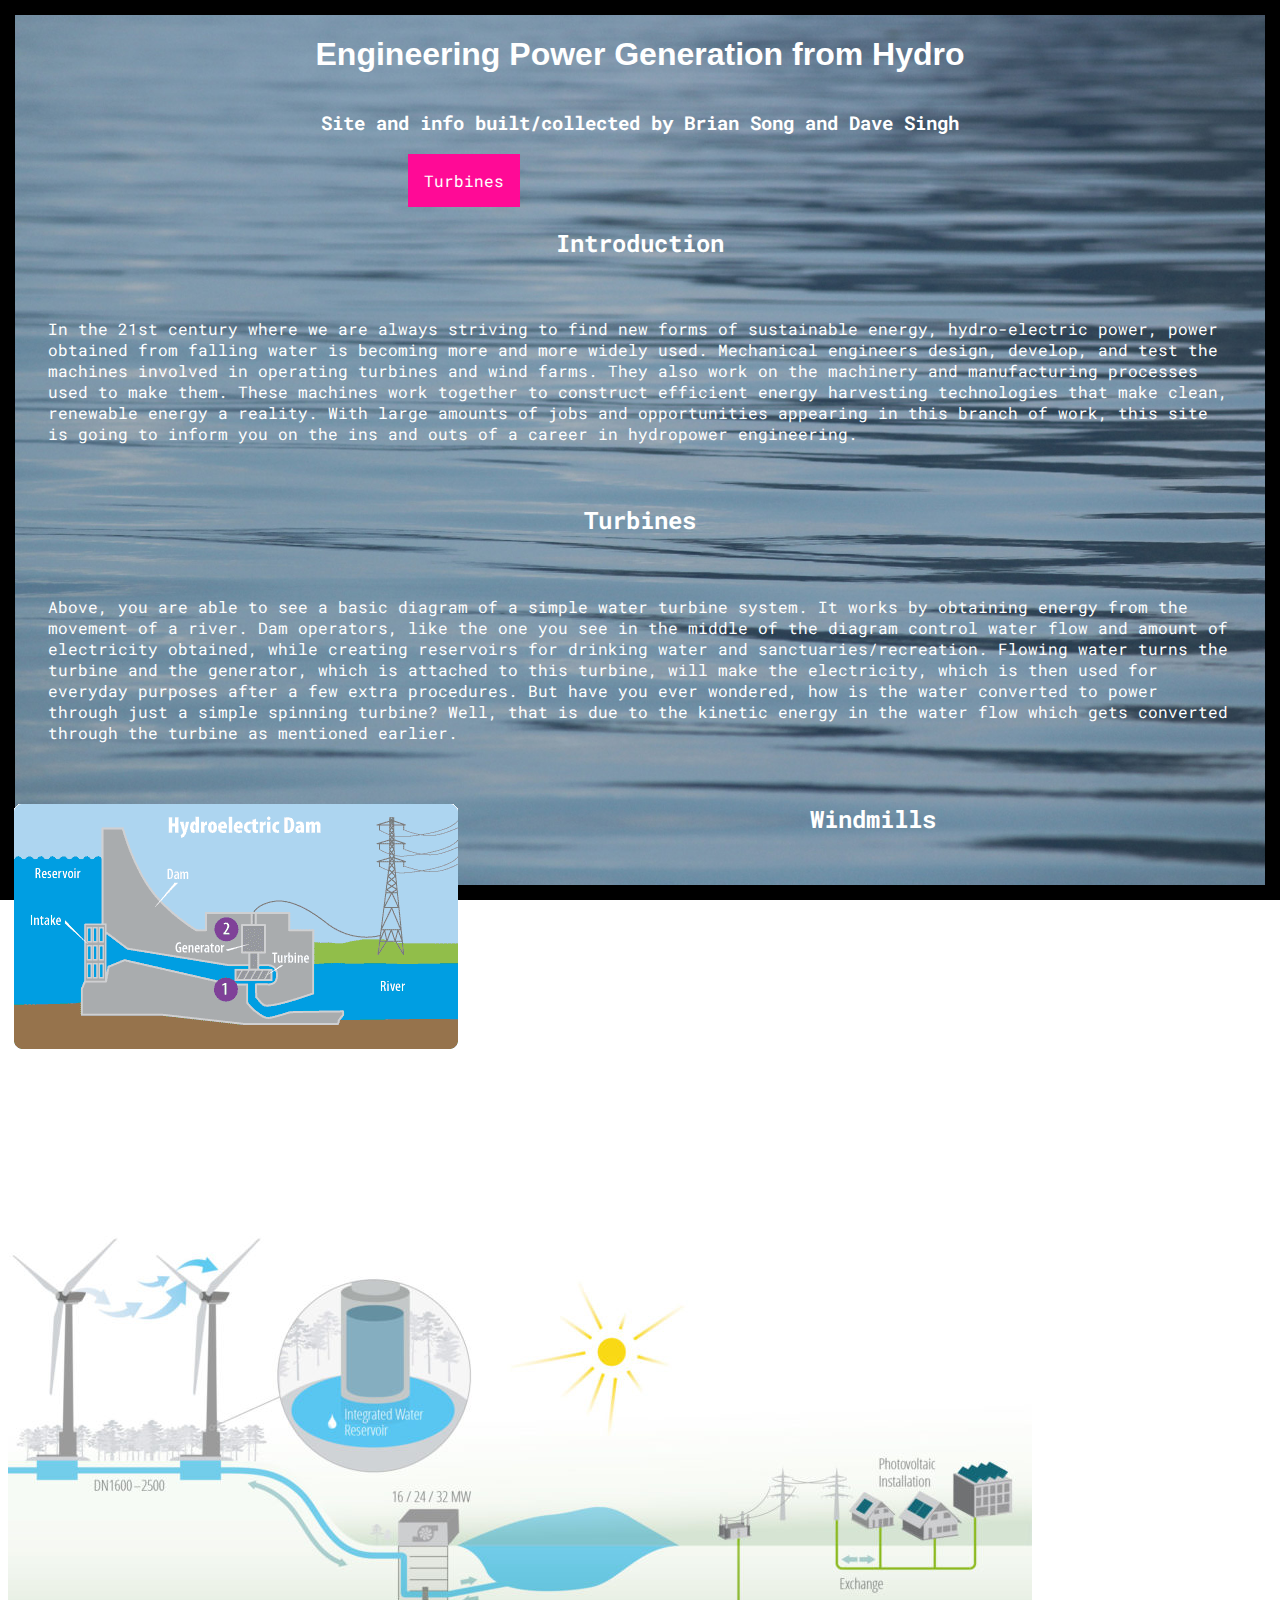
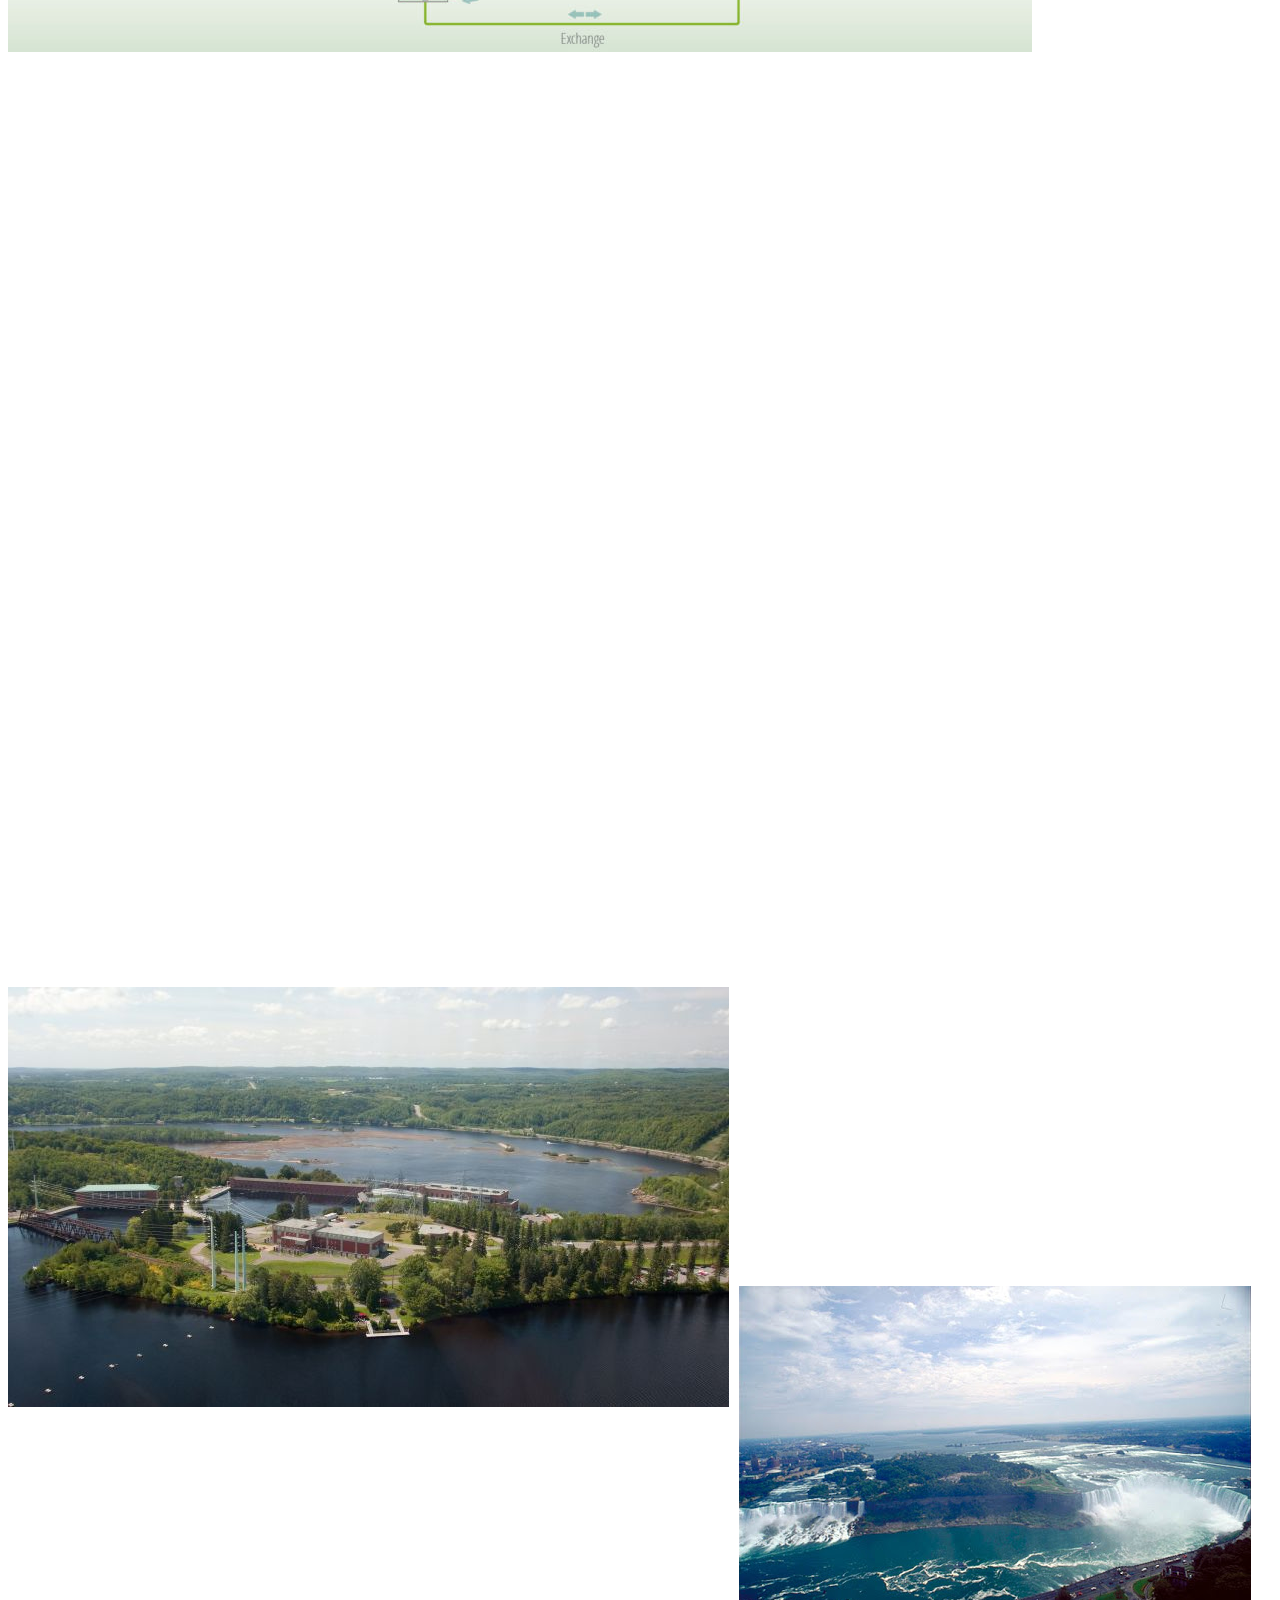
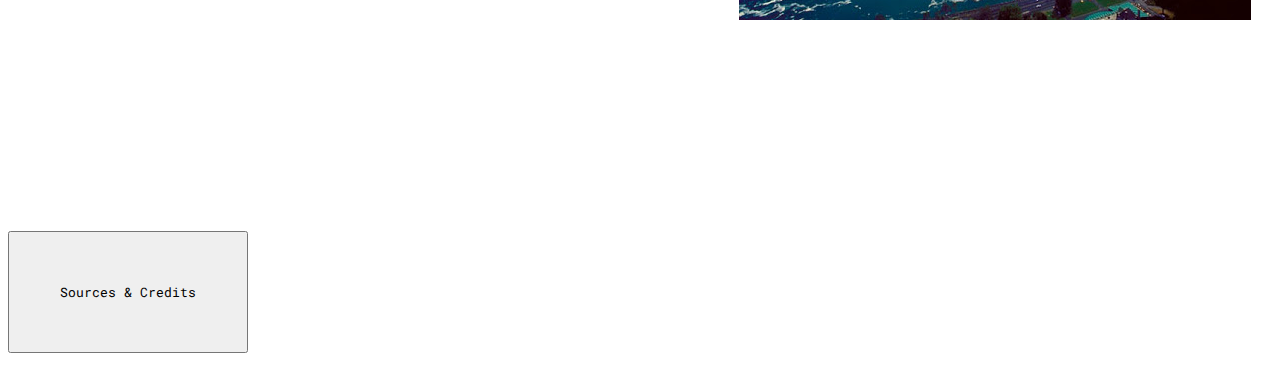
<file: index.html>
<!DOCTYPE html>
<html>
<head>
<style>
h1 {text-align: center;}
h2 {text-align: center;}
h3 {text-align: center;}
h1 {
	font-family: Verdana, sans-serif;
}
img {
  display: block;
  margin-left: auto;
  margin-right: auto;
}

<div id="left"></div>
<div id="right"></div>
<div id="top"></div>

</style>
<meta name="viewport" content="width=device-width, initial-scale=1"meta charset="utf-8">
	<link rel="stylesheet" href="site.css">
	<link rel="preconnect" href="https://fonts.gstatic.com">
	<link href="https://fonts.googleapis.com/css2?family=Roboto+Mono:wght@300&display=swap" rel="stylesheet">
</head>
<body>

<h1 style="padding: 15px">Engineering Power Generation from Hydro</h1>
<h3>Site and info built/collected by Brian Song and Dave Singh</h3>

<div id="left"></div>
<div id="right"></div>
<div id="top"></div>
<div id="bottom"></div>

<div class="dropdown">
  <button class="dropbtn">Turbines</button>
  <div class="dropdown-content">
    <a href="#intro">Introduction</a>
    <a href="#turbine">Turbines</a>
    <a href="#relate">Windmills</a>
    <a href="#windmill">Qualifications</a>
    <a href="#benefits">Benefits of Hydroenergy</a>
    <a href="#costs">Costs</a>
    <a href="#req">Community Impact</a>
    <a href="#ex.">Examples</a>
       <a href="#end">Conclusion</a>

  </div>
</div>

<h2 id="intro">Introduction</h2>
<p style="padding: 40px">In the 21st century where we are always striving to find new forms of sustainable energy, hydro-electric power, power obtained from falling water is becoming more and more widely used. Mechanical engineers design, develop, and test the machines involved in operating turbines and wind farms. They also work on the machinery and manufacturing processes used to make them. These machines work together to construct efficient energy harvesting technologies that make clean, renewable energy a reality. With large amounts of jobs and opportunities appearing in this branch of work, this site is going to inform you on the ins and outs of a career in hydropower engineering.
</p>

<h2 id="turbine">Turbines</h2>

<p style="padding: 40px">Above, you are able to see a basic diagram of a simple water turbine system. It works by obtaining energy from the movement of a river. Dam operators, like the one you see in the middle of the diagram control water flow and amount of electricity obtained, while creating reservoirs for drinking water and sanctuaries/recreation. Flowing water turns the turbine and the generator, which is attached to this turbine, will make the electricity, which is then used for everyday purposes after a few extra procedures. But have you ever wondered, how is the water converted to power through just a simple spinning turbine? Well, that is due to the kinetic energy in the water flow which gets converted through the turbine as mentioned earlier.</p>

<div class="content_img">
 <img src = "turbine1.gif" style="width=99%" >
 <div>Here you can see a diagram of a working dam that generates hydroelectric energy through a turbine system.</div> 
</div>
<h2 id="relate">Windmills</h2>


<p style="padding: 40px">Recently (and interestingly), windmills have been getting incorporated into hydropower generation. It works like this: the hydroplant is used as a battery for the windmills. When energy is needed, water flows down to generate it, and when the supply gets high the energy will be pumped into the windmill reservoirs. When the price is high for energy, it can use water. When the price is low, it can access the reservoirs. The above diagram indicates this pretty clearly and shows how the process would work. This was first built in Germany in 2018 and provided a very rapid increase in output compared to the traditional watermill design.</p>
<div class="content_img">
  <img src = "windmill1.jpg" style="width=99%">
  <div>Diagram of a working German Windmill Hydroenergy system.</div>
</div>
<h2 id="windmill">Qualifications</h2>
<p style="padding: 40px">Now you know what the job does, so we would like to introduce some of the qualifications you would require, and ones you would benefit from by posessing. A required early step is to pursue a bachelor's degree in electrical engineering. Getting work experience through internships and co-op is beneficial. Then, getting an entry level job and earning a Professional Engineer designation will give you access to more of the higher-end designer jobs in this line of work. The typical Canadian Hydroengineer's wage per year is around 106k, however at an early level you can come from as low as $80k and finish at a high $130k.</p>

<h2 id="benefits">Benefits of Hydroenergy</h2>
<p style="padding: 40px">Here are some benefits of hydroenergy. It's green, as it's renewable and sustainable. It's reliable, domestic in the case of Canada and it's flexible in form of usage, as demonstrated in it's synergy with windmills. There are low levels of pollution and cost per energy generated, and it opens up new job opportunities for engineers.  It can help structurally develop areas and remote regions. And finally, it can be used for flood control, low-carbon transportation, recreation (as lakes nearby are stabilized with the power generation dam), and electricity production, it's primary use.</p>

<h2 id="costs">Costs</h2>
<p style="padding: 40px">Here are some forseeable costs of hydroenergy generation. It hurts nearby environments and destroys some of them in the process of construction. Habitats are destroyed and water quality goes down. There is a lot of dependence on that one system due to the cost association if it's built in an area, and construction itself is already costly. Droughts can hurt hydroenergy generation and there is always risk of accidents and border conflicts. Finally, landowners will stand against the development/enlargement of windmill/turbine systems nearby their land.</p>

<h2 id="req">Community Impact</h2>
<p style="padding: 40px">For countries with lack of energy for consistent usage, hydroenergy is very beneficial toward their communities. Massachussets, a US state with a firm dedication toward moving toward clean and sustainable energy sources invested $1.6B into it's hydropower transmission line in 2018, initially met with disagreement because of the large budgetting however was eventually completed. Going 192 miles long, this sought to meet many of the state's carbon emission reduction goals for the year as well as satisfy environmentalists, which it successfully did. Another positive community it can offer is to is wildlife, as reduced carbon emissions mean safer habitats in the area.</p>
<div class="content_img">
  <img src = "community.jpg" style="width=99%">
  <div>The $1.6B Massachussets Hydropower Line to reduce carbon emissions in the area.</div>
</div>
<h2 id="ex.">Example: Niagara's Turbine System</h2>
<p style="padding: 40px">Niagara Falls' hydropower generation system involving the Falls have existed for a long time now, about 100 years. It follows the pattern of a dam near the bottom of the falls, where there is a large stone dam, which many people who have been to Niagara may have seen. Power is generated through the turbine and sent off for usage.</p>

<div class="content_img">
  <img src = "pp.jpg" style="width=99%">
  <div>The Niagara Falls and the dam hydropower generation system below.</div>
</div>

<h2 id="end">Conclusion</h2>
<p style="padding: 40px">In conclusion, the future of hydroenergy appears bright and the engineering in that line of work takes a lot of effort to be maintained and presented in the way it's being done in society right now. Look forward the the future innovations this line of work has to offer.</p>
<p> <a href="sources.htm" target="_parent" ><button style=padding:50px>Sources & Credits</button></a> </p>


</a>
</body>
</html>
</file>
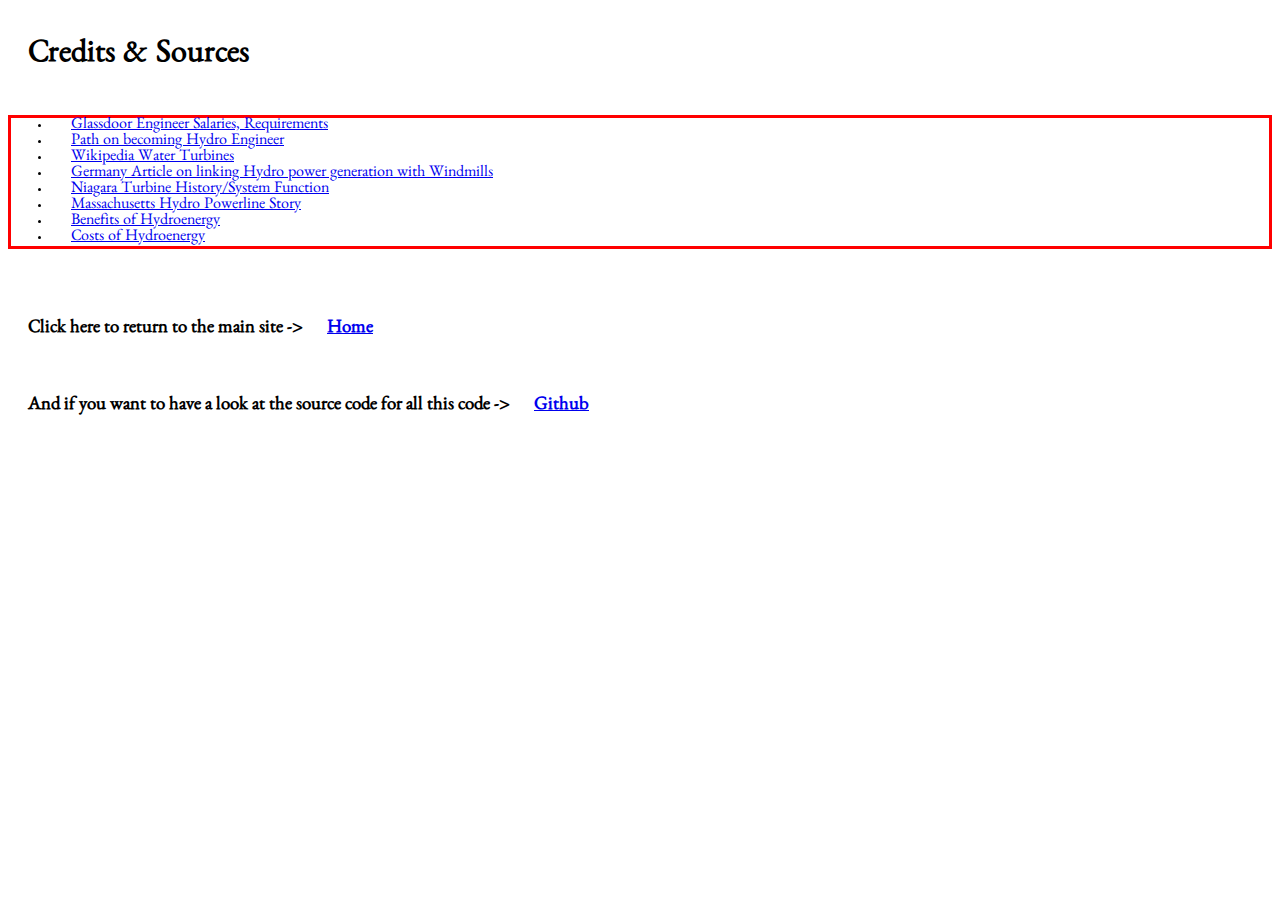
<file: sources.htm>
<!DOCTYPE html>
<html>
<head>
<link rel="preconnect" href="https://fonts.gstatic.com">
<link href="https://fonts.googleapis.com/css2?family=Benne&display=swap" rel="stylesheet">
<link rel="stylesheet" href="site2.css">
<style>
</style>
</head>
<body>
<h1 style="padding: 20px">Credits & Sources</h1>
<ul style="border:3px; border-style:solid; border-color:#FF0000";>
  <li><a href="https://www.glassdoor.ca/Salary/Toronto-Hydro-Engineer-Salaries-E27144_D_KO14,22.htm" style="padding: 20px">Glassdoor Engineer Salaries, Requirements</a></li>
  <li><a href="https://www.academicinvest.com/engineering-careers/industrial-engineering-careers/how-to-become-a-hydro-engineer" style="padding: 20px">Path on becoming Hydro Engineer</a></li>
  <li><a href="https://en.wikipedia.org/wiki/Water_turbine" style="padding: 20px">Wikipedia Water Turbines</a></li>
  <li><a href="https://www.ge.com/news/reports/unique-combo-wind-hydro-power-revolutionize-renewable-energy" style="padding: 20px">Germany Article on linking Hydro power generation with Windmills</a></li>
  <li><a href="http://www.infoniagara.com/attractions/hydro_power/index.aspx" style="padding: 20px">Niagara Turbine History/System Function</a></li>
  <li><a href="https://www.greentechmedia.com/articles/read/massachusetts-hydro-power-transmission-line-controversy" style="padding: 20px">Massachusetts Hydro Powerline Story</a></li>
  <li><a href="http://www.hydroquebec.com/learning/hydroelectricite/" style="padding: 20px">Benefits of Hydroenergy</a></li>
  <li><a href="http://www.wvic.com/content/facts_about_hydropower.cfm" style="padding: 20px";>Costs of Hydroenergy</a></li>
</ul>
<br>
<h3 style="padding: 20px">Click here to return to the main site -> <a href="index.html" style="padding: 20px">Home</a></h3>
<h3 style="padding: 20px">And if you want to have a look at the source code for all this code -> <a href="https://github.com/bsfaxious/Source-Code-for-Hydroengineers-Site" style="padding: 20px">Github</a></h3>

</a>
</body>
</html>
</file>
<file: site.css>
.dropbtn {
  background-color: rgb(255,10,150);
  color: white;
  padding: 16px;
  font-size: 16px;
  border: none;
  transform: translate(400px);
 ;
  
}



.dropdown-content {
  display: none;
  position: absolute;
  background-color: #f1f1fd;
  min-width: 160px;
  transform: translate(400px);
  ;

}

.dropdown-content a {
  color: black;
  padding: 12px 16px;
  text-decoration: none;
  display: block;
}

.dropdown-content a:hover {background-color: #ddd;}

.dropdown:hover .dropdown-content {display: block;}

.dropdown:hover .dropbtn {background-color: #3e8e41;}



body {
  background-image: url('bgbg.jpg');
  background-repeat: no-repeat;
  background-attachment: fixed;
  background-size: 100% 100%;
  color: white
}

*{
  font-family: 'Roboto Mono', monospace;
  margin-left: 2.5em
  margin-right: 2.5em
}

#top, #bottom, #left, #right {
	background: #000000;
	position: fixed;
	}
	#left, #right {
		top: 0; bottom: 0;
		width: 15px;
		}
		#left { left: 0; }
		#right { right: 0; }
		
	#top, #bottom {
		left: 0; right: 0;
		height: 15px;
		}
		#top { top: 0; }
		#bottom { bottom: 0; }
	
.

.centers {
  display: block;
  margin-left: auto;
  margin-right: auto;
  width: 50%;
}

.content_img{
 position: relative;
 float: inline-start;
 margin-right: 10px;
}

.content_img div{
 position: absolute;
 bottom: 0;
 right: 0;
 background: black;
 color: white;
 margin-bottom: 5px;
 font-family: sans-serif;
 opacity: 0;
 visibility: hidden;
 -webkit-transition: visibility 0s, opacity 0.5s linear; 
 transition: visibility 0s, opacity 0.5s linear;
}

.content_img:hover{
 cursor: pointer;
}

.content_img:hover div{
 visibility: visible;
 opacity: 0.7; 
}
</file>
<file: site2.css>
* {
    font-family: 'Benne', cursive;
}
</file>
